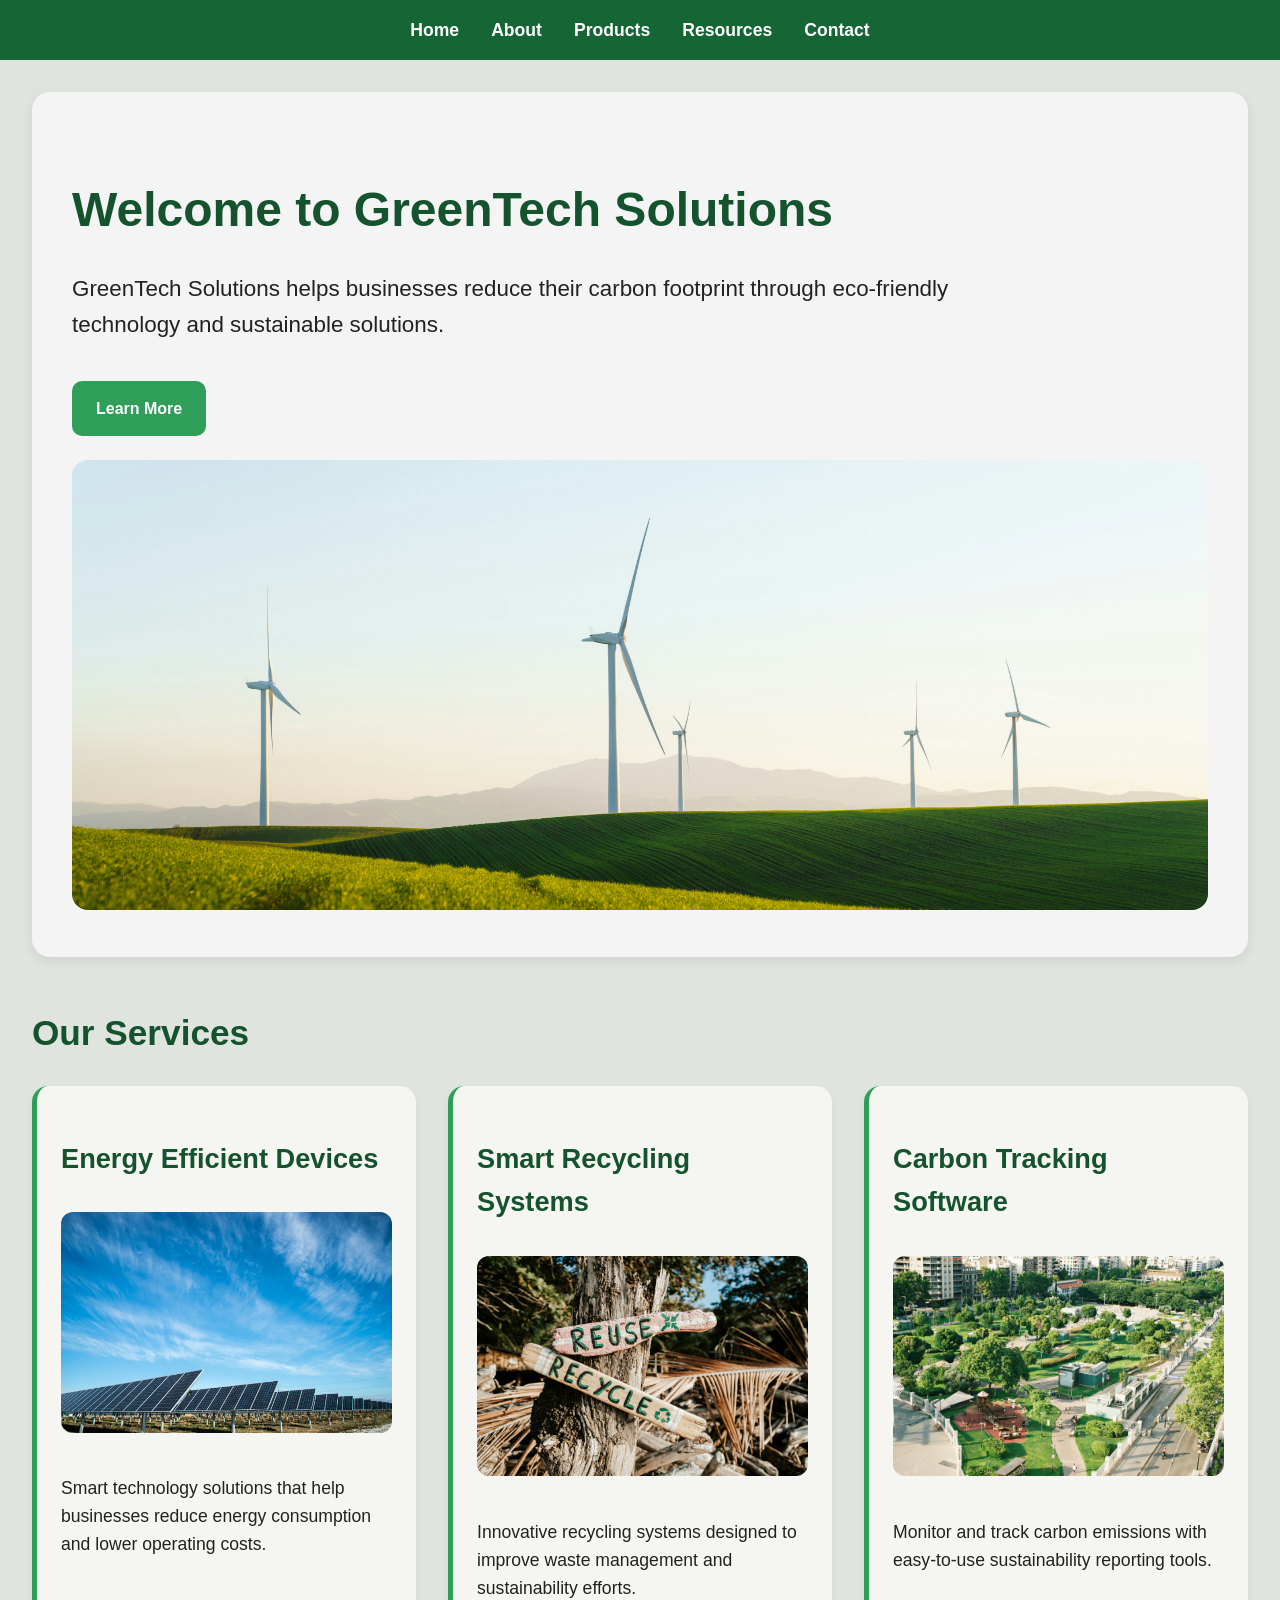
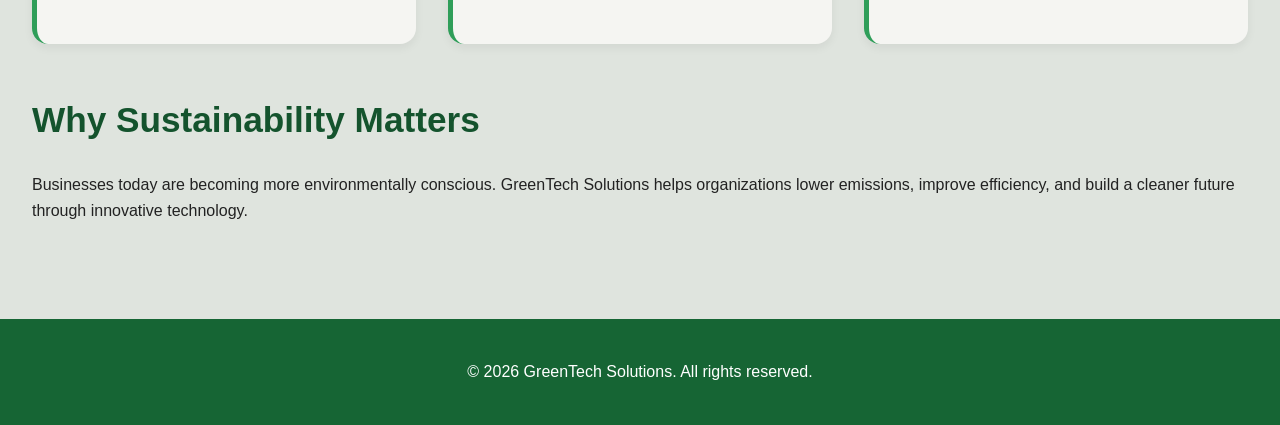
<file: index.html>
<!DOCTYPE html>
<html lang="en">

<head>
    <meta charset="UTF-8">
    <meta name="viewport" content="width=device-width, initial-scale=1.0">
    <title>GreenTech Solutions</title>

    <link rel="stylesheet" href="css/styles.css">
    <script src="js/script.js" defer></script>
</head>

<body>

    <header>
        <nav>
            <ul>
                <li><a href="index.html">Home</a></li>
                <li><a href="about.html">About</a></li>
                <li><a href="products.html">Products</a></li>
                <li><a href="resources.html">Resources</a></li>
                <li><a href="contact.html">Contact</a></li>
            </ul>
        </nav>
    </header>

  <main>

    <section class="hero">
        <div class="hero-text">
            <h1>Welcome to GreenTech Solutions</h1>

            <p>
                GreenTech Solutions helps businesses reduce their carbon footprint
                through eco-friendly technology and sustainable solutions.
            </p>

           <a href="about.html" class="button">Learn More</a>
        </div>

        <div class="hero-image">
            <img src="images/Windmills.jpg" alt="Wind turbines in a green field">
        </div>
    </section>

    <section class="services">
        <h2>Our Services</h2>

        <div class="card-container">

            <div class="card">
                <h3>Energy Efficient Devices</h3>

                <img src="images/Solar Panels.jpg" alt="Solar panels generating renewable energy">

                <p>
                    Smart technology solutions that help businesses reduce energy
                    consumption and lower operating costs.
                </p>
            </div>

            <div class="card">
                <h3>Smart Recycling Systems</h3>

                <img src="images/Recycle.jpg" alt="Recycling and sustainability sign">

                <p>
                    Innovative recycling systems designed to improve waste
                    management and sustainability efforts.
                </p>
            </div>

            <div class="card">
                <h3>Carbon Tracking Software</h3>

                <img src="images/Green City.jpg" alt="Green sustainable city">

                <p>
                    Monitor and track carbon emissions with easy-to-use
                    sustainability reporting tools.
                </p>
            </div>

        </div>
    </section>

    <section class="mission-section">
        <h2>Why Sustainability Matters</h2>

        <div class="mission-box">
            <p>
                Businesses today are becoming more environmentally conscious.
                GreenTech Solutions helps organizations lower emissions,
                improve efficiency, and build a cleaner future through
                innovative technology.
            </p>
        </div>
    </section>

</main>
    <footer>
        <p>&copy; 2026 GreenTech Solutions. All rights reserved.</p>
    </footer>

</body>

</html>
</file>
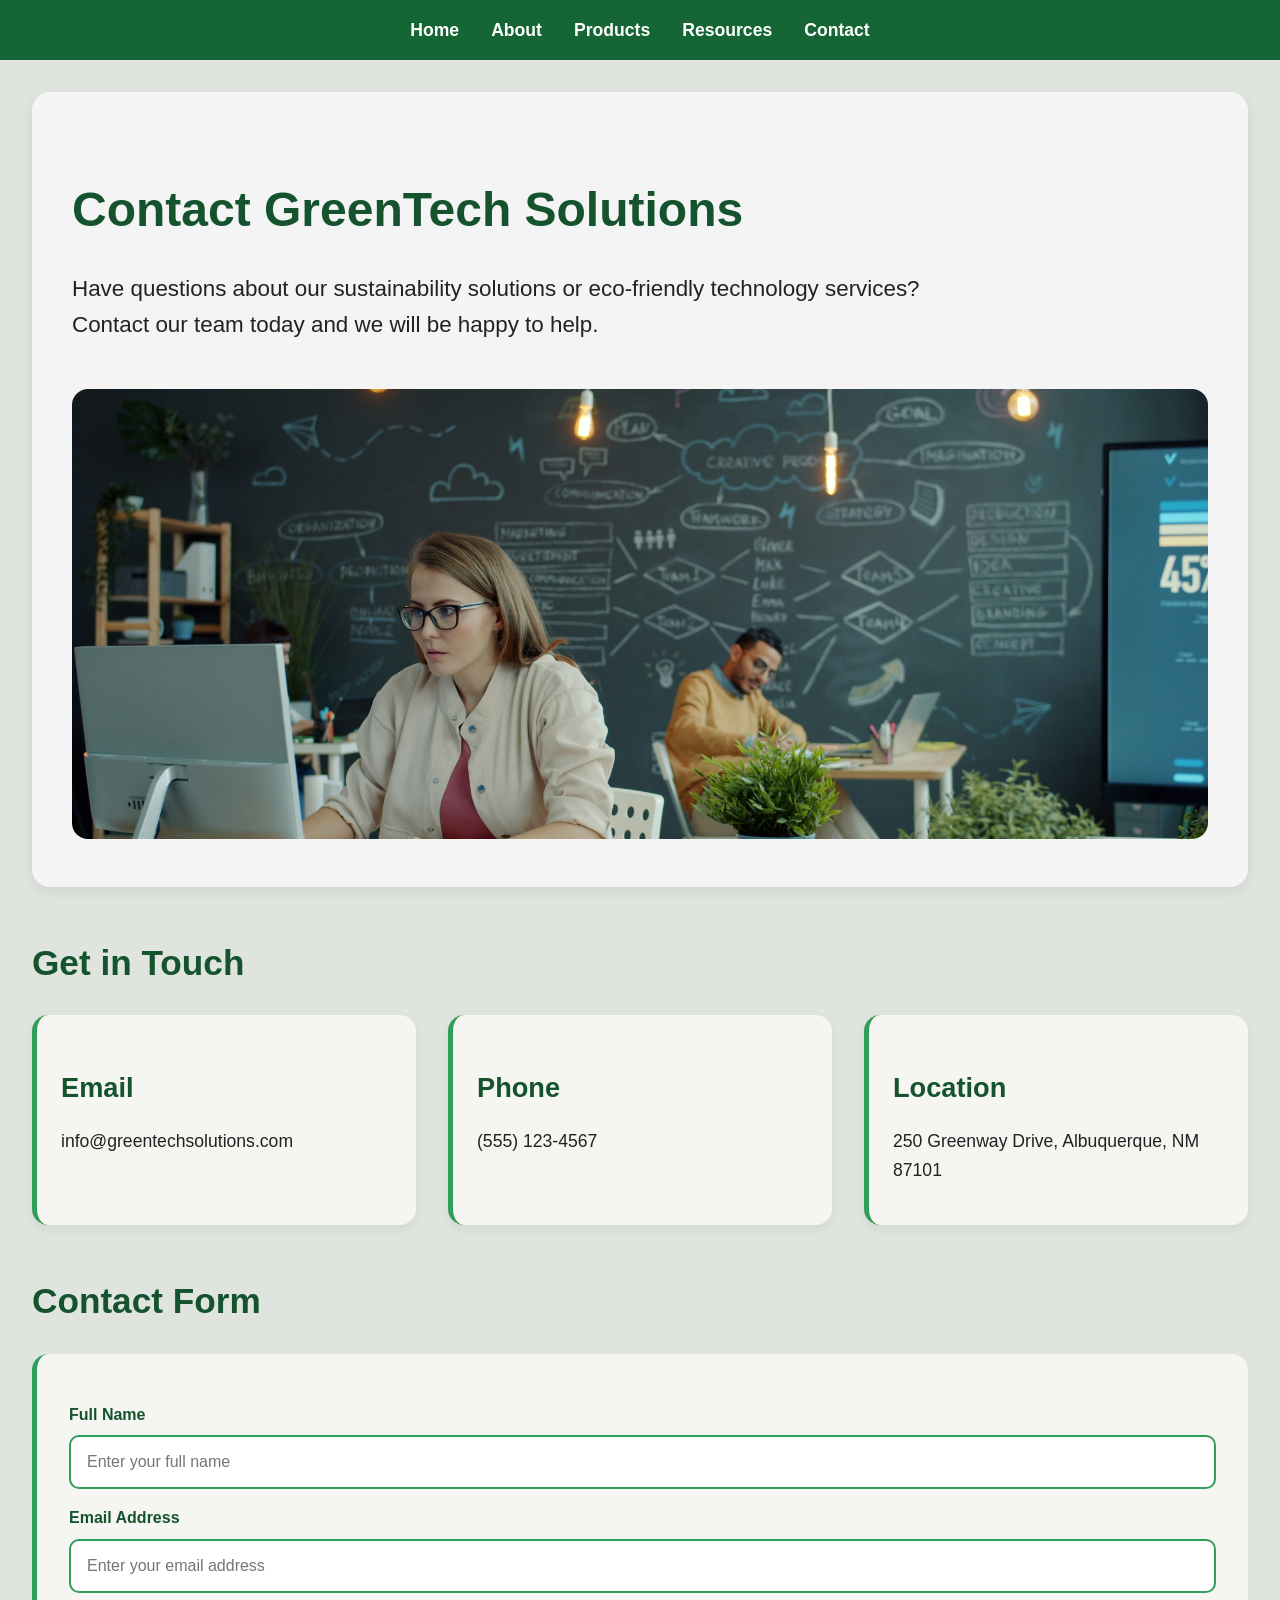
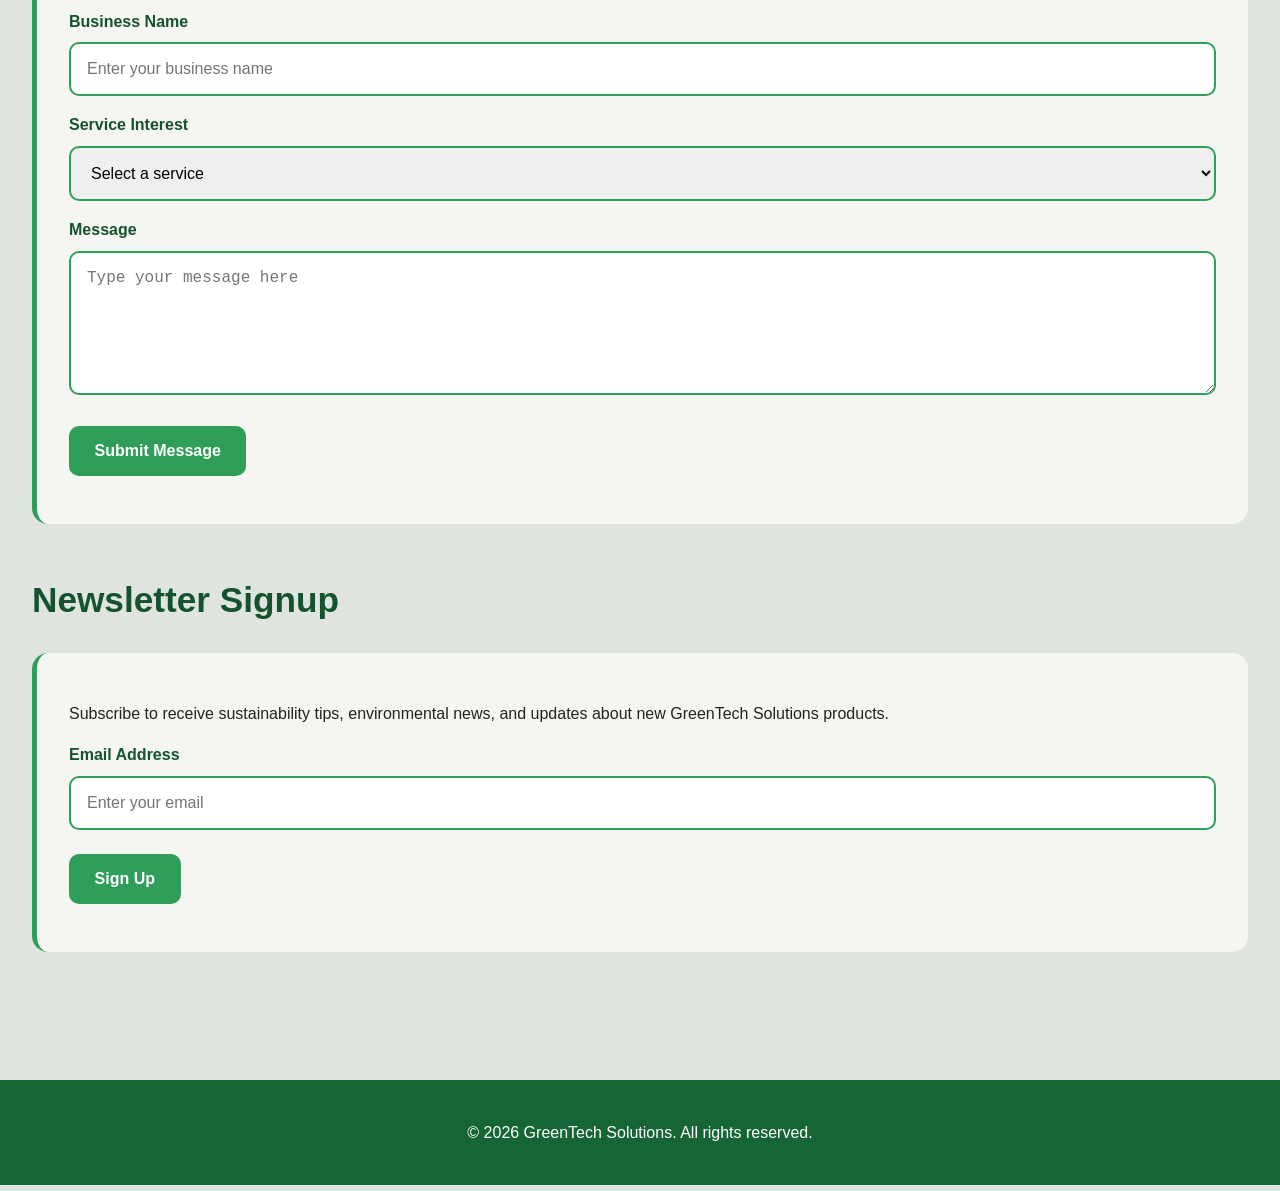
<file: contact.html>
<!DOCTYPE html>
<html lang="en">

<head>
    <meta charset="UTF-8">
    <meta name="viewport" content="width=device-width, initial-scale=1.0">
    <title>Contact | GreenTech Solutions</title>

    <link rel="stylesheet" href="css/styles.css">
    <script src="js/script.js" defer></script>
</head>

<body>

    <header>
        <nav aria-label="Main navigation">
            <ul>
                <li><a href="index.html">Home</a></li>
                <li><a href="about.html">About</a></li>
                <li><a href="products.html">Products</a></li>
                <li><a href="resources.html">Resources</a></li>
                <li><a href="contact.html">Contact</a></li>
            </ul>
        </nav>
    </header>

    <main>

        <section class="hero">
            <h1>Contact GreenTech Solutions</h1>

            <p>
                Have questions about our sustainability solutions or eco-friendly
                technology services? Contact our team today and we will be happy
                to help.
            </p>

            <img class="about-image" src="images/office plants.jpg"
                alt="Modern office workspace with plants and employees using technology">
        </section>

        <section>
            <h2>Get in Touch</h2>

            <div class="card-container">

                <div class="card">
                    <h3>Email</h3>
                    <p>info@greentechsolutions.com</p>
                </div>

                <div class="card">
                    <h3>Phone</h3>
                    <p>(555) 123-4567</p>
                </div>

                <div class="card">
                    <h3>Location</h3>
                    <p>250 Greenway Drive, Albuquerque, NM 87101</p>
                </div>

            </div>
        </section>

        <section>
            <h2>Contact Form</h2>

            <form id="contactForm">

                <label for="name">Full Name</label>
                <input type="text" id="name" name="name"
                    placeholder="Enter your full name">

                <label for="email">Email Address</label>
                <input type="email" id="email" name="email"
                    placeholder="Enter your email address">

                <label for="business">Business Name</label>
                <input type="text" id="business" name="business"
                    placeholder="Enter your business name">

                <label for="service">Service Interest</label>
                <select id="service" name="service">
                    <option value="">Select a service</option>
                    <option value="energy">Energy Efficient Technology</option>
                    <option value="recycling">Recycling Solutions</option>
                    <option value="water">Water Conservation Systems</option>
                    <option value="consulting">Sustainability Consulting</option>
                </select>

                <label for="message">Message</label>
                <textarea id="message" name="message"
                    placeholder="Type your message here"
                    rows="6"></textarea>

                <button type="submit">Submit Message</button>

                <p id="formMessage" aria-live="polite"></p>

            </form>
        </section>

        <section>
            <h2>Newsletter Signup</h2>

            <form id="newsletterForm">

                <p>
                    Subscribe to receive sustainability tips, environmental news,
                    and updates about new GreenTech Solutions products.
                </p>

                <label for="newsletterEmail">Email Address</label>
                <input type="email" id="newsletterEmail" name="newsletterEmail"
                    placeholder="Enter your email">

                <button type="submit">Sign Up</button>

                <p id="newsletterMessage" aria-live="polite"></p>

            </form>
        </section>

    </main>

    <footer>
        <p>&copy; 2026 GreenTech Solutions. All rights reserved.</p>
    </footer>

</body>

</html>
</file>
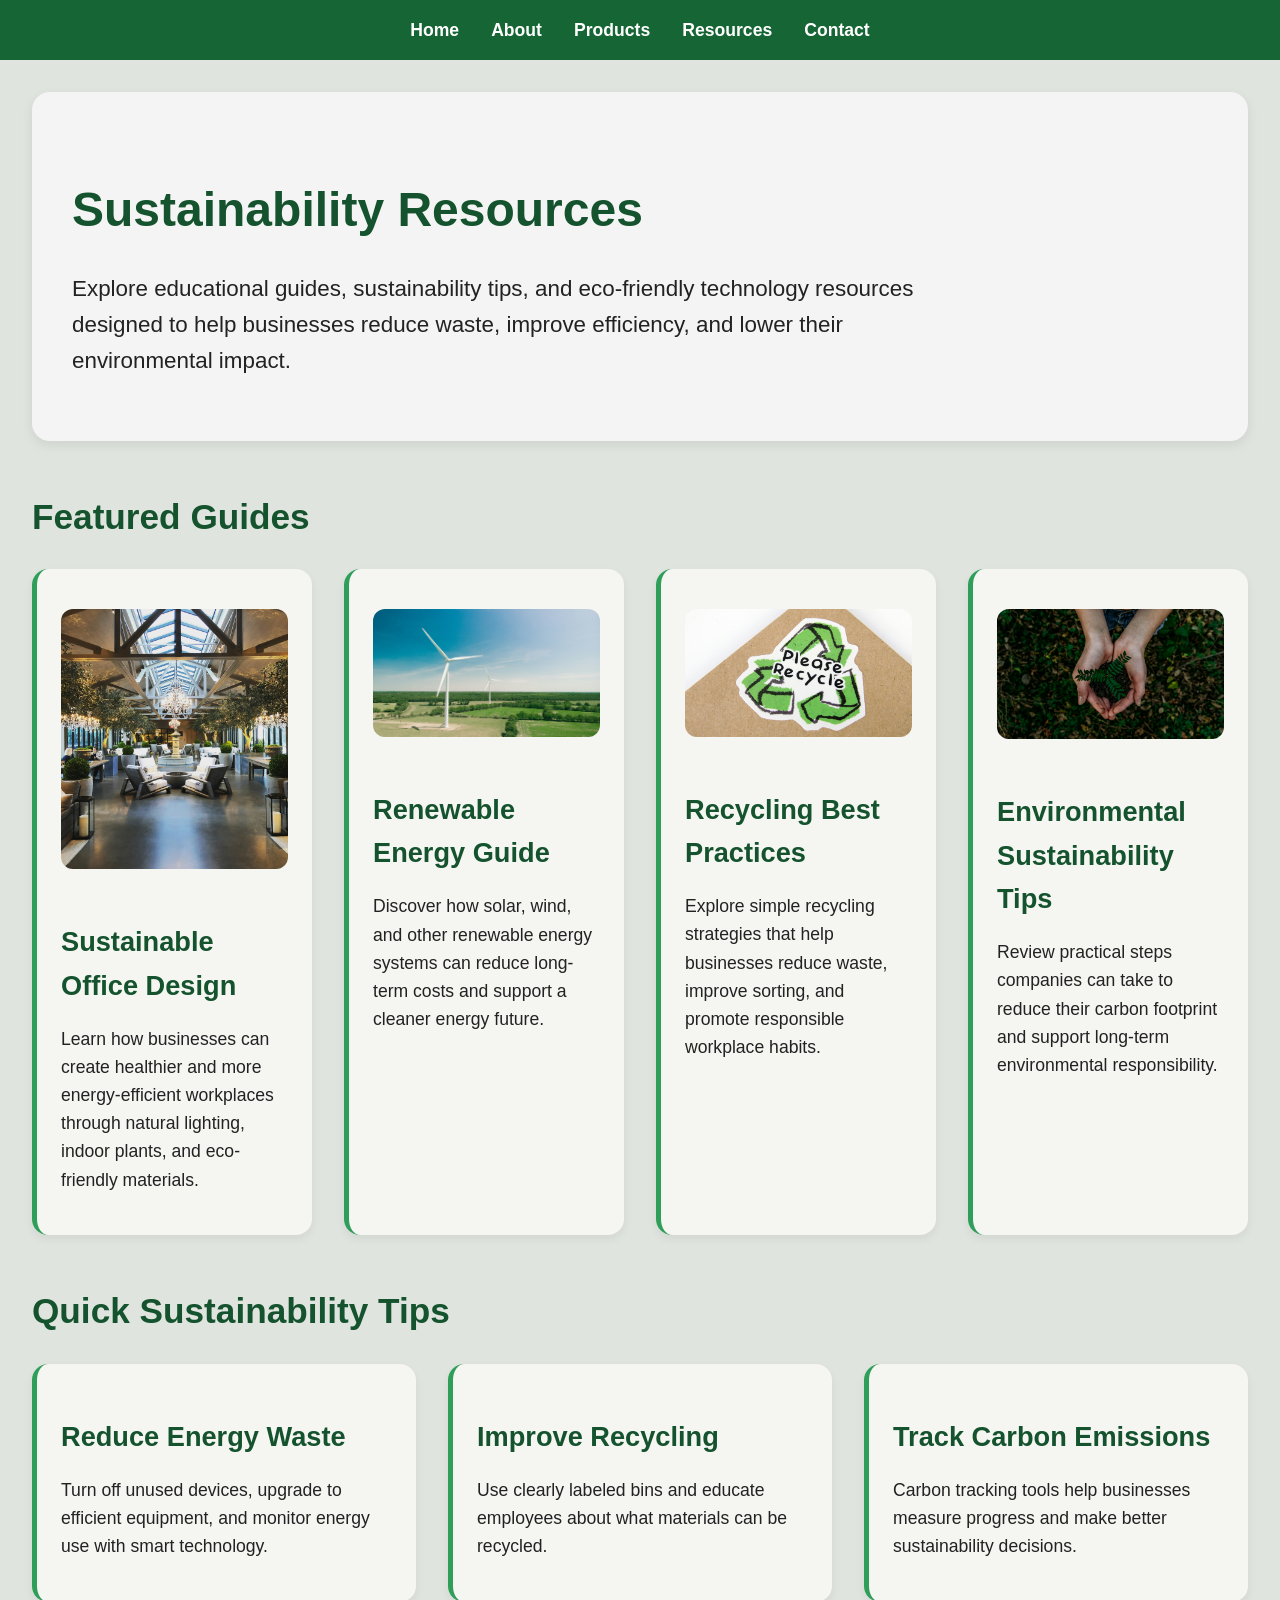
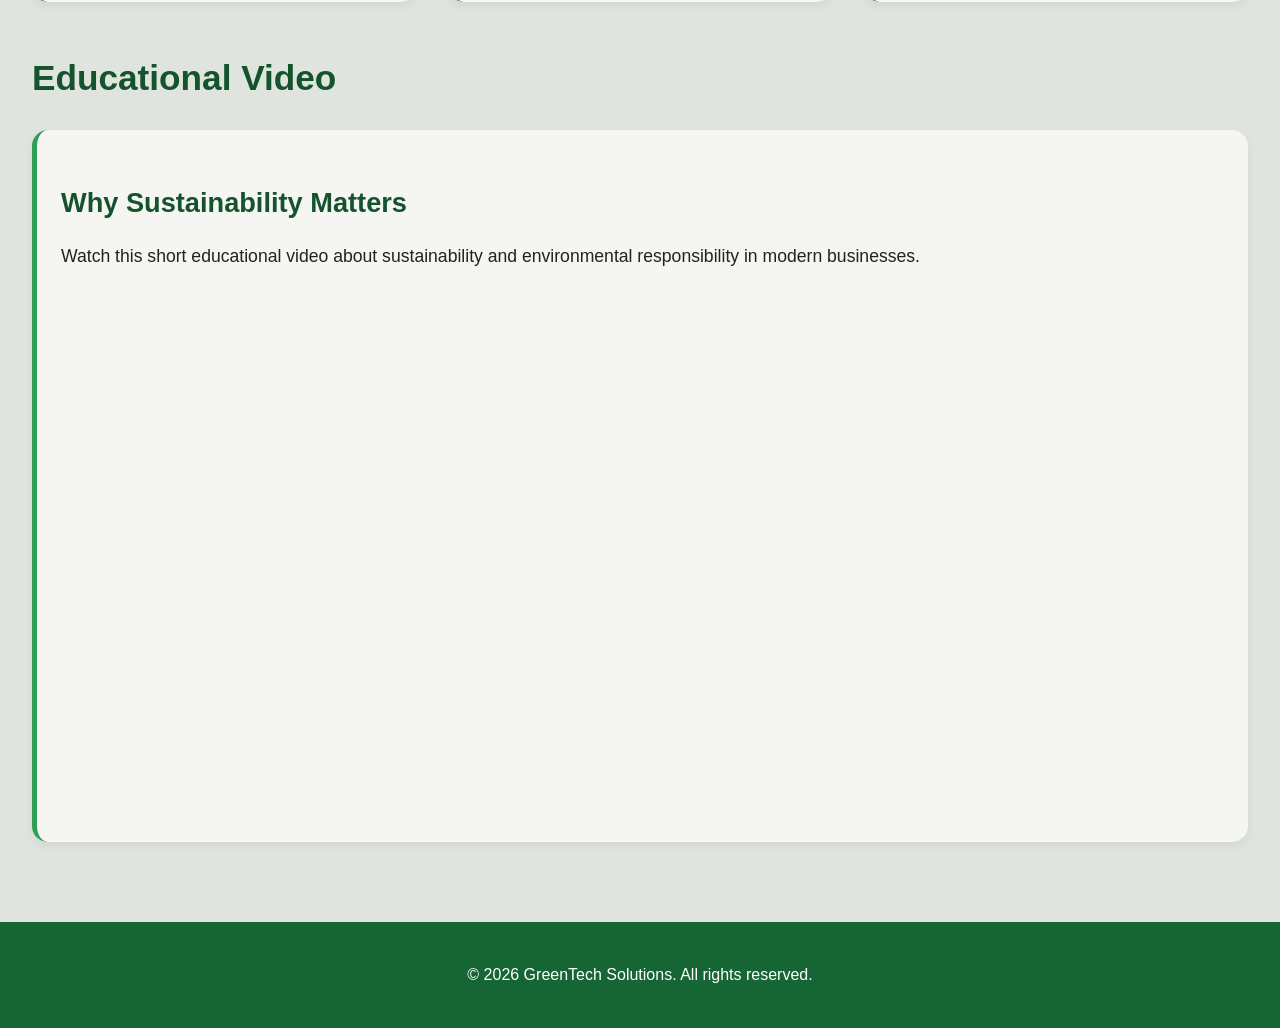
<file: resources.html>
<!DOCTYPE html>
<html lang="en">

<head>
    <meta charset="UTF-8">
    <meta name="viewport" content="width=device-width, initial-scale=1.0">
    <title>Resources | GreenTech Solutions</title>

    <link rel="stylesheet" href="css/styles.css">
    <script src="js/script.js" defer></script>
</head>

<body>

    <header>
        <nav aria-label="Main navigation">
            <ul>
                <li><a href="index.html">Home</a></li>
                <li><a href="about.html">About</a></li>
                <li><a href="products.html">Products</a></li>
                <li><a href="resources.html">Resources</a></li>
                <li><a href="contact.html">Contact</a></li>
            </ul>
        </nav>
    </header>

    <main>

        <section class="hero">
            <h1>Sustainability Resources</h1>

            <p>
                Explore educational guides, sustainability tips, and eco-friendly
                technology resources designed to help businesses reduce waste,
                improve efficiency, and lower their environmental impact.
            </p>
        </section>

        <section>
            <h2>Featured Guides</h2>

            <div class="card-container">

                <div class="card">
                    <img src="images/green office.jpg" alt="Modern green office space with indoor plants">

                    <h3>Sustainable Office Design</h3>

                    <p>
                        Learn how businesses can create healthier and more
                        energy-efficient workplaces through natural lighting,
                        indoor plants, and eco-friendly materials.
                    </p>
                </div>

                <div class="card">
                    <img src="images/turbines.jpg" alt="Wind turbines generating renewable energy">

                    <h3>Renewable Energy Guide</h3>

                    <p>
                        Discover how solar, wind, and other renewable energy
                        systems can reduce long-term costs and support a cleaner
                        energy future.
                    </p>
                </div>

                <div class="card">
                    <img src="images/please recycle.jpg" alt="Please recycle sign on cardboard">

                    <h3>Recycling Best Practices</h3>

                    <p>
                        Explore simple recycling strategies that help businesses
                        reduce waste, improve sorting, and promote responsible
                        workplace habits.
                    </p>
                </div>

                <div class="card">
                    <img src="images/sustainability.jpg" alt="Hands holding soil and a small green plant">

                    <h3>Environmental Sustainability Tips</h3>

                    <p>
                        Review practical steps companies can take to reduce
                        their carbon footprint and support long-term
                        environmental responsibility.
                    </p>
                </div>

            </div>
        </section>

        <section>
            <h2>Quick Sustainability Tips</h2>

            <div class="card-container">

                <div class="card">
                    <h3>Reduce Energy Waste</h3>
                    <p>
                        Turn off unused devices, upgrade to efficient equipment,
                        and monitor energy use with smart technology.
                    </p>
                </div>

                <div class="card">
                    <h3>Improve Recycling</h3>
                    <p>
                        Use clearly labeled bins and educate employees about what
                        materials can be recycled.
                    </p>
                </div>

                <div class="card">
                    <h3>Track Carbon Emissions</h3>
                    <p>
                        Carbon tracking tools help businesses measure progress
                        and make better sustainability decisions.
                    </p>
                </div>

            </div>
        </section>

        <section>
            <h2>Educational Video</h2>

            <div class="card">
                <h3>Why Sustainability Matters</h3>

                <p>
                    Watch this short educational video about sustainability and
                    environmental responsibility in modern businesses.
                </p>

                <iframe
                    src="https://www.youtube.com/embed/B-nEYsyRlYo"
                    title="Sustainability educational video"
                    allowfullscreen>
                </iframe>
            </div>
        </section>

    </main>

    <footer>
        <p>&copy; 2026 GreenTech Solutions. All rights reserved.</p>
    </footer>

</body>

</html>
</file>
<file: css/styles.css>
body {
    margin: 0;
    font-family: Arial, sans-serif;
    background-color: #dfe4de;
    color: #222;
    line-height: 1.6;
}

/* ===== NAVIGATION ===== */

nav {
    background-color: #166534;
    padding: 1rem;
    text-align: center;
}

nav ul {
    list-style: none;
    margin: 0;
    padding: 0;

    display: flex;
    justify-content: center;
    gap: 2rem;
}

nav a {
    color: white;
    text-decoration: none;
    font-weight: bold;
    font-size: 1.1rem;
}

nav a:hover {
    color: #d1fae5;
}

/* ===== MAIN CONTENT ===== */

main {
    padding: 2rem;
}

/* ===== HERO SECTION ===== */

.hero {
    background-color: #f4f4f4;
    padding: 2.5rem;
    border-radius: 18px;
    margin-bottom: 3rem;
    box-shadow: 0 4px 12px rgba(0,0,0,0.08);
}

.hero h1 {
    color: #14532d;
    font-size: 3rem;
    margin-bottom: 1rem;
}

.hero p {
    font-size: 1.4rem;
    max-width: 900px;
}

.hero img {
    width: 100%;
    max-height: 450px;
    object-fit: cover;
    border-radius: 16px;
    margin-top: 1.5rem;
}

/* ===== BUTTONS ===== */

.button {
    display: inline-block;
    margin-top: 1rem;
    background-color: #2f9e59;
    color: white;
    padding: 0.9rem 1.5rem;
    border-radius: 10px;
    text-decoration: none;
    font-weight: bold;
    transition: background-color 0.3s ease;
}

.button:hover {
    background-color: #237847;
}

/* ===== SECTION TITLES ===== */

section h2 {
    color: #14532d;
    font-size: 2.2rem;
    margin-bottom: 1.5rem;
}

/* ===== CARD LAYOUT ===== */

.card-container {
    display: grid;
    grid-template-columns: repeat(auto-fit, minmax(280px, 1fr));
    gap: 2rem;
    margin-bottom: 3rem;
}

/* ===== CARDS ===== */

.card {
    background-color: #f5f5f2;
    padding: 1.5rem;
    border-radius: 16px;
    border-left: 5px solid #2f9e59;
    box-shadow: 0 4px 10px rgba(0,0,0,0.06);

    transition: transform 0.3s ease;
}

.card:hover {
    transform: translateY(-5px);
}

.card h3 {
    color: #14532d;
    font-size: 1.7rem;
    margin-bottom: 1rem;
}

.card p {
    font-size: 1.1rem;
}

/* ===== CARD IMAGES ===== */

.card img {
    width: 100%;
    height: auto;
    max-height: 260px;

    object-fit: cover;
    object-position: center;

    border-radius: 12px;

    margin-top: 1rem;
    margin-bottom: 1rem;

    background-color: white;
}

/* ===== SEARCH BAR ===== */

.search-box {
    width: 100%;
    max-width: 420px;
    padding: 1rem;
    border: 2px solid #2f9e59;
    border-radius: 10px;
    font-size: 1rem;
    margin-bottom: 2rem;
}

/* ===== CONTACT FORM ===== */

form {
    background-color: #f5f5f2;
    padding: 2rem;
    border-radius: 16px;
    border-left: 5px solid #2f9e59;
    margin-bottom: 3rem;
}

label {
    display: block;
    margin-top: 1rem;
    margin-bottom: 0.5rem;
    font-weight: bold;
    color: #14532d;
}

input,
select,
textarea {
    width: 100%;
    padding: 1rem;
    border: 2px solid #2f9e59;
    border-radius: 10px;
    font-size: 1rem;
    box-sizing: border-box;
}

textarea {
    resize: vertical;
}

/* ===== SUBMIT BUTTON ===== */

button {
    margin-top: 1.5rem;
    background-color: #2f9e59;
    color: white;
    padding: 1rem 1.6rem;
    border: none;
    border-radius: 10px;
    font-size: 1rem;
    font-weight: bold;
    cursor: pointer;

    transition: background-color 0.3s ease;
}

button:hover {
    background-color: #237847;
}

/* ===== VIDEO ===== */

iframe {
    width: 100%;
    max-width: 900px;
    aspect-ratio: 16 / 9;
    border: none;
    border-radius: 14px;
    margin-top: 1rem;
}

/* ===== FOOTER ===== */

footer {
    background-color: #166534;
    color: white;
    text-align: center;
    padding: 1.5rem;
    margin-top: 3rem;
}

/* ===== MOBILE RESPONSIVE ===== */

@media (max-width: 768px) {

    nav ul {
        flex-direction: column;
        gap: 1rem;
    }

    .hero h1 {
        font-size: 2.2rem;
    }

    .hero p {
        font-size: 1.1rem;
    }

    section h2 {
        font-size: 1.8rem;
    }

    .card h3 {
        font-size: 1.4rem;
    }

    .card p {
        font-size: 1rem;
    }

    main {
        padding: 1rem;
    }
}
</file>
